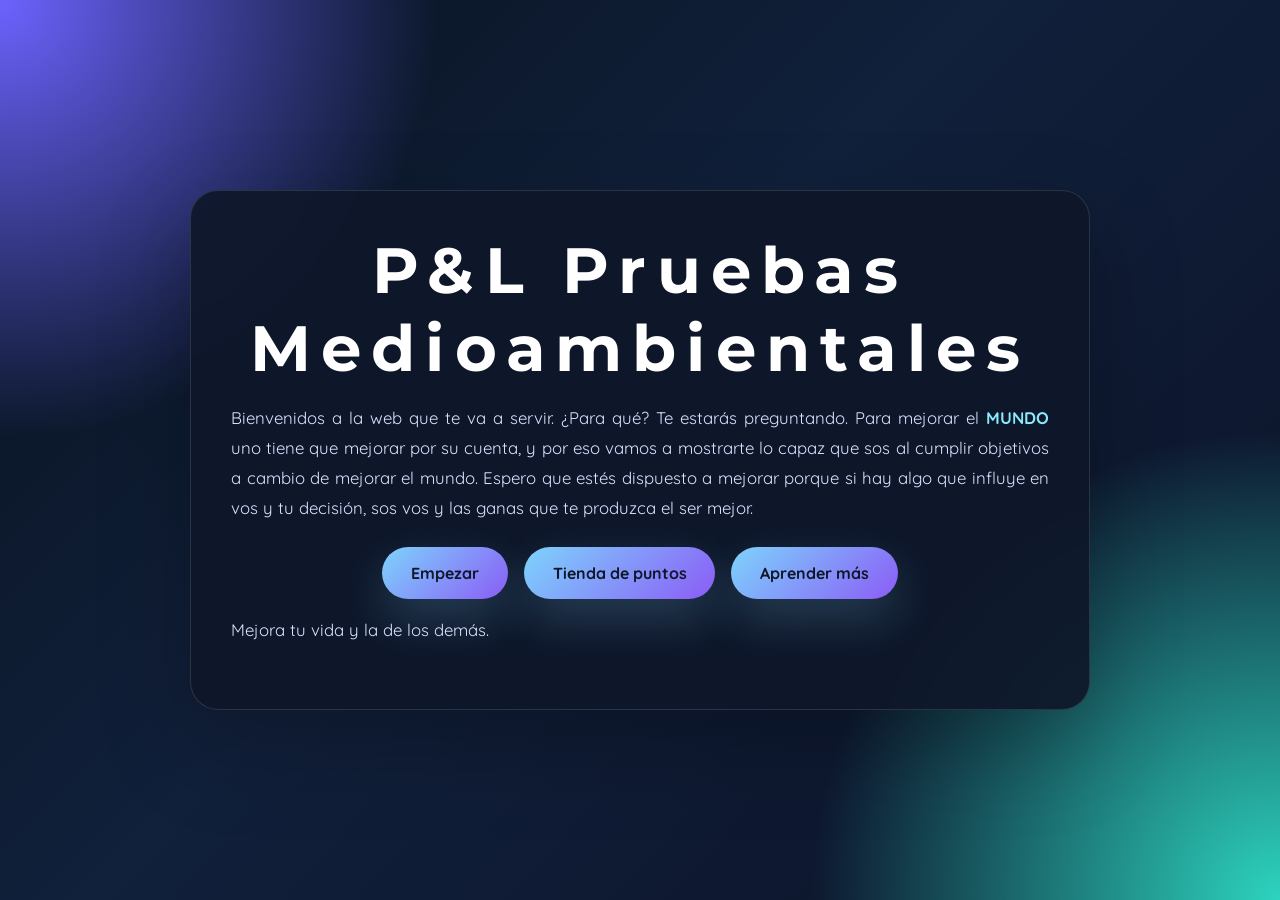
<file: templates/index.html>
<!DOCTYPE html>
<html lang="es">
<head>
  <meta charset="UTF-8">
  <meta name="viewport" content="width=device-width, initial-scale=1.0">
  <title>P&L company</title>
  <link rel="icon" href="../imagenes/reciclaje.svg" type="image/svg+xml">
  <link rel="preconnect" href="https://fonts.googleapis.com">
  <link rel="preconnect" href="https://fonts.gstatic.com" crossorigin>
  <link href="https://fonts.googleapis.com/css2?family=Montserrat:wght@600;700&family=Quicksand:wght@300;400;500&display=swap" rel="stylesheet">
  <style>
    * {
      box-sizing: border-box;
    }

    body {
      margin: 0;
      min-height: 100vh;
      font-family: 'Quicksand', sans-serif;
      background: radial-gradient(circle at top left, #6c63ff 0%, transparent 28%),
                  radial-gradient(circle at bottom right, #2dd4bf 0%, transparent 30%),
                  linear-gradient(135deg, #07121e 0%, #11203b 45%, #0b1227 100%);
      color: #edf2ff;
      display: flex;
      align-items: center;
      justify-content: center;
      padding: 2rem;
    }

    .page {
      width: 100%;
      max-width: 900px;
      background: rgba(15, 23, 42, 0.92);
      border: 1px solid rgba(255, 255, 255, 0.12);
      border-radius: 28px;
      padding: 2.5rem;
      box-shadow: 0 35px 90px rgba(0, 0, 0, 0.25);
      backdrop-filter: blur(12px);
    }

    .page h1 {
      margin: 0 0 0.75rem;
      font-family: 'Montserrat', sans-serif;
      font-size: clamp(2.5rem, 5vw, 4.2rem);
      letter-spacing: 0.16em;
      text-align: center;
      color: #ffffff;
    }

    .page p {
      margin: 1rem 0 1.5rem;
      line-height: 1.78;
      color: #d9e2ff;
      font-size: 1.05rem;
      text-align: justify;
    }

    .page p strong {
      color: #8be9fd;
    }

    .button-group {
      display: flex;
      justify-content: center;
      gap: 1rem;
      flex-wrap: wrap;
      margin-top: 1rem;
    }

    .button {
      display: inline-flex;
      align-items: center;
      justify-content: center;
      padding: 1rem 1.8rem;
      border-radius: 999px;
      border: none;
      background: linear-gradient(135deg, #7dd3fc 0%, #8b5cf6 100%);
      color: #0f172a;
      font-weight: 700;
      text-decoration: none;
      transition: transform 0.2s ease, box-shadow 0.2s ease;
      box-shadow: 0 20px 45px rgba(125, 211, 252, 0.2);
    }

    .button:hover {
      transform: translateY(-3px);
      box-shadow: 0 26px 55px rgba(139, 92, 246, 0.28);
    }

    .highlight {
      color: #7dd3fc;
      font-weight: 700;
    }

    .footer {
      margin-top: 2rem;
      text-align: center;
      color: #9ca3af;
      font-size: 0.95rem;
    }

    @media (max-width: 640px) {
      .page {
        padding: 2rem;
      }

      .button {
        width: 100%;
      }
    }
  </style>
</head>
<body>
  <main class="page">
    <h1>P&L Pruebas Medioambientales</h1>
    <p>
      Bienvenidos a la web que te va a servir. ¿Para qué? Te estarás preguntando.
      Para mejorar el <strong class="highlight">MUNDO</strong> uno tiene que mejorar por su cuenta,
      y por eso vamos a mostrarte lo capaz que sos al cumplir objetivos a cambio
      de mejorar el mundo. Espero que estés dispuesto a mejorar porque si hay algo
      que influye en vos y tu decisión, sos vos y las ganas que te produzca el ser mejor.
    </p>
    <div class="button-group">
      <a class="button" href="/login">Empezar</a>
      <a class="button" href="/tienda">Tienda de puntos</a>
      <a class="button" href="/aprende">Aprender más</a>
    </div>
    <p class="footer">
      Mejora tu vida y la de los demás.
    </p>
  </main>
</body>
</html>
</file>
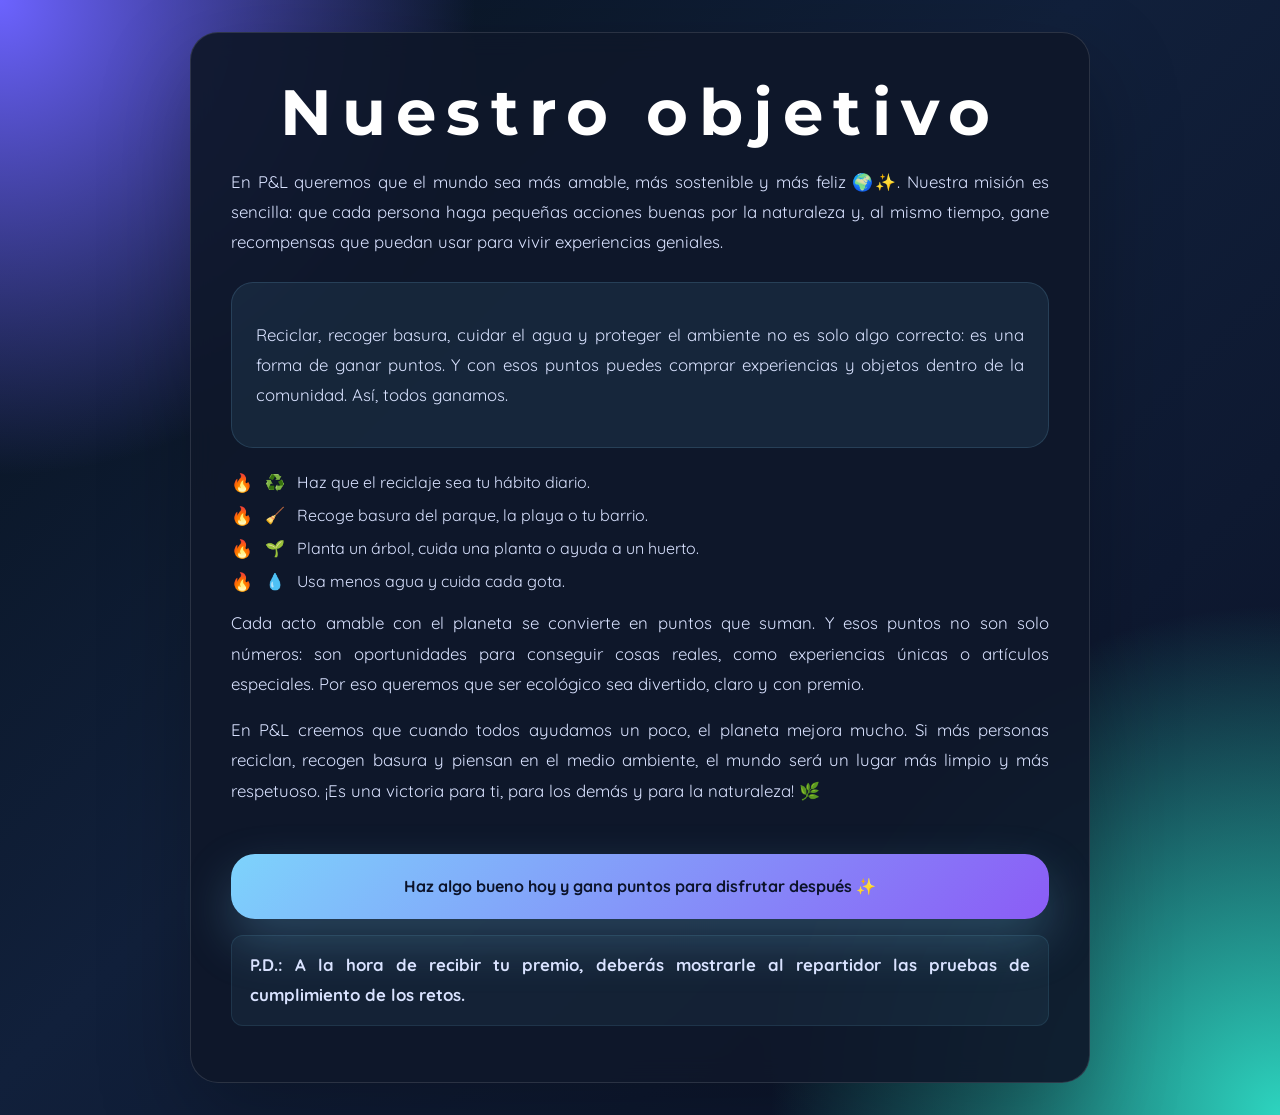
<file: templates/aprende.html>
<!DOCTYPE html>
<html lang="es">
<head>
  <meta charset="UTF-8">
  <meta name="viewport" content="width=device-width, initial-scale=1.0">
  <title>Nuestro objetivo - P&L company</title>
  <link rel="icon" href="../imagenes/reciclaje.svg" type="image/svg+xml">
  <link rel="preconnect" href="https://fonts.googleapis.com">
  <link rel="preconnect" href="https://fonts.gstatic.com" crossorigin>
  <link href="https://fonts.googleapis.com/css2?family=Montserrat:wght@600;700&family=Quicksand:wght@300;400;500&display=swap" rel="stylesheet">
  <style>
    * {
      box-sizing: border-box;
    }

    body {
      margin: 0;
      min-height: 100vh;
      font-family: 'Quicksand', sans-serif;
      background: radial-gradient(circle at top left, #6c63ff 0%, transparent 28%),
                  radial-gradient(circle at bottom right, #2dd4bf 0%, transparent 30%),
                  linear-gradient(135deg, #07121e 0%, #11203b 45%, #0b1227 100%);
      color: #edf2ff;
      display: flex;
      align-items: center;
      justify-content: center;
      padding: 2rem;
    }

    .page {
      width: 100%;
      max-width: 900px;
      background: rgba(15, 23, 42, 0.92);
      border: 1px solid rgba(255, 255, 255, 0.12);
      border-radius: 28px;
      padding: 2.5rem;
      box-shadow: 0 35px 90px rgba(0, 0, 0, 0.25);
      backdrop-filter: blur(12px);
    }

    .page h1 {
      margin: 0 0 1rem;
      font-family: 'Montserrat', sans-serif;
      font-size: clamp(2.5rem, 5vw, 4.2rem);
      letter-spacing: 0.16em;
      text-align: center;
      color: #ffffff;
    }

    .page p {
      margin: 1rem 0;
      line-height: 1.8;
      color: #d9e2ff;
      font-size: 1.05rem;
      text-align: justify;
    }

    .page p strong {
      color: #7dd3fc;
    }

    .highlight-box {
      margin: 1.5rem 0;
      padding: 1.3rem 1.5rem;
      border-radius: 22px;
      background: rgba(125, 211, 252, 0.08);
      border: 1px solid rgba(125, 211, 252, 0.15);
      color: #e0f2fe;
      font-size: 1.05rem;
      line-height: 1.7;
    }

    .list {
      display: grid;
      gap: 0.75rem;
      margin: 1rem 0;
    }

    .list span {
      display: inline-flex;
      gap: 0.75rem;
      align-items: flex-start;
      color: #d9e2ff;
    }

    .list span::before {
      content: '🔥';
      font-size: 1.1rem;
      line-height: 1.2;
    }

    .big-cta {
      display: inline-flex;
      justify-content: center;
      width: 100%;
      margin: 2rem 0 0;
      padding: 1.4rem 1.5rem;
      border-radius: 24px;
      text-align: center;
      font-weight: 700;
      color: #0b132a;
      background: linear-gradient(135deg, #7dd3fc 0%, #8b5cf6 100%);
      box-shadow: 0 22px 50px rgba(125, 211, 252, 0.25);
      text-decoration: none;
    }

    .postscript {
      margin-top: 1.25rem;
      padding: 0.9rem 1.1rem;
      border-radius: 12px;
      background: rgba(125, 211, 252, 0.06);
      border: 1px solid rgba(125, 211, 252, 0.10);
      color: #e0f2fe;
      text-align: center;
      font-weight: 700;
      font-size: 0.95rem;
    }

    @media (max-width: 640px) {
      .page {
        padding: 2rem;
      }

      .list span {
        align-items: center;
      }
    }
  </style>
</head>
<body>
  <main class="page">
    <h1>Nuestro objetivo</h1>
    <p>En P&L queremos que el mundo sea más amable, más sostenible y más feliz 🌍✨. Nuestra misión es sencilla: que cada persona haga pequeñas acciones buenas por la naturaleza y, al mismo tiempo, gane recompensas que puedan usar para vivir experiencias geniales.</p>
    <div class="highlight-box">
      <p>Reciclar, recoger basura, cuidar el agua y proteger el ambiente no es solo algo correcto: es una forma de ganar puntos. Y con esos puntos puedes comprar experiencias y objetos dentro de la comunidad. Así, todos ganamos.</p>
    </div>
    <div class="list">
      <span><strong>♻️</strong> Haz que el reciclaje sea tu hábito diario.</span>
      <span><strong>🧹</strong> Recoge basura del parque, la playa o tu barrio.</span>
      <span><strong>🌱</strong> Planta un árbol, cuida una planta o ayuda a un huerto.</span>
      <span><strong>💧</strong> Usa menos agua y cuida cada gota.</span>
    </div>
    <p>Cada acto amable con el planeta se convierte en puntos que suman. Y esos puntos no son solo números: son oportunidades para conseguir cosas reales, como experiencias únicas o artículos especiales. Por eso queremos que ser ecológico sea divertido, claro y con premio.</p>
    <p>En P&L creemos que cuando todos ayudamos un poco, el planeta mejora mucho. Si más personas reciclan, recogen basura y piensan en el medio ambiente, el mundo será un lugar más limpio y más respetuoso. ¡Es una victoria para ti, para los demás y para la naturaleza! 🌿</p>
    <a class="big-cta" href="/login">Haz algo bueno hoy y gana puntos para disfrutar después ✨</a>
    <p class="postscript">P.D.: A la hora de recibir tu premio, deberás mostrarle al repartidor las pruebas de cumplimiento de los retos.</p>
  </main>
</body>
</html>
</file>
